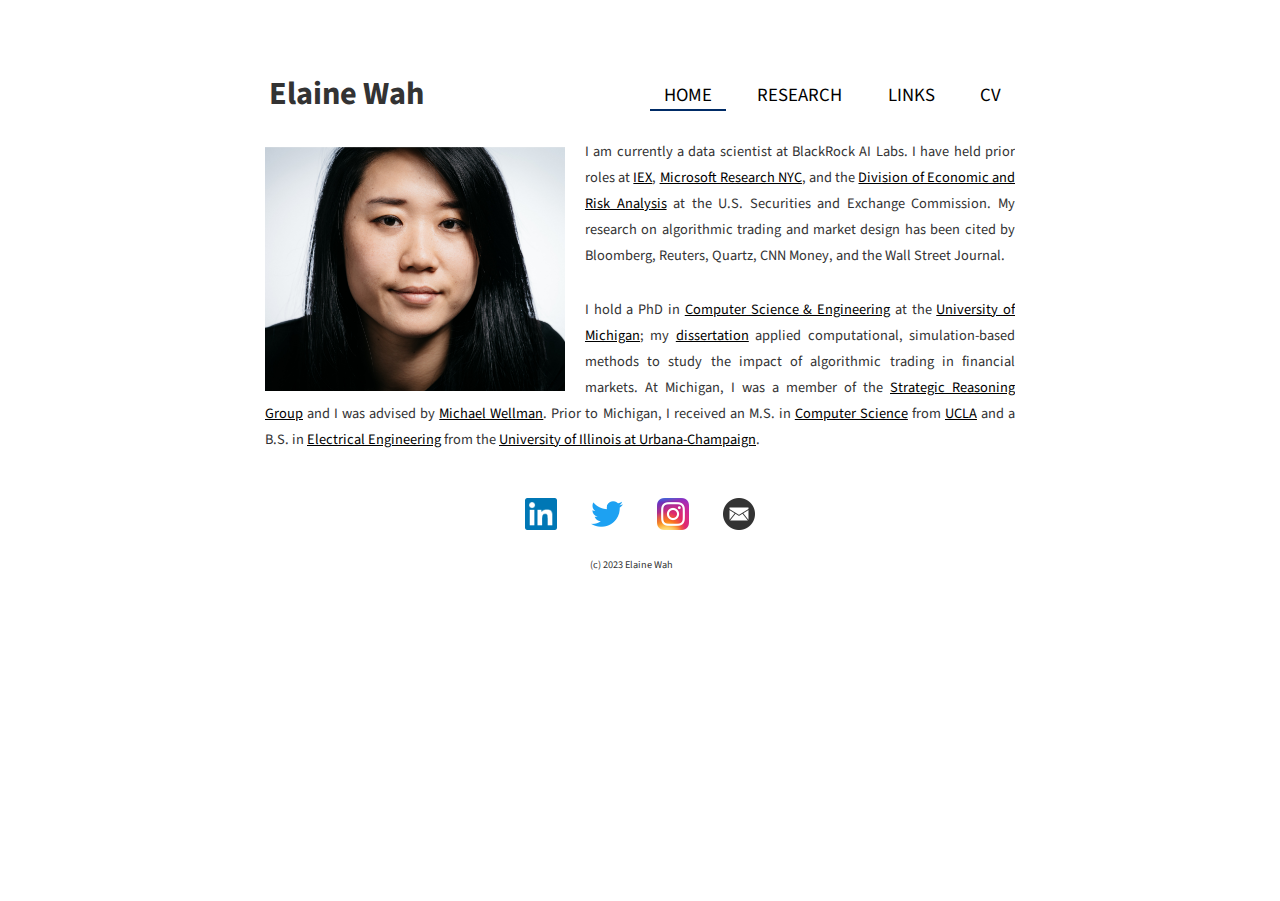
<file: index.html>
<!DOCTYPE html PUBLIC "-//W3C//DTD XHTML 1.0 Transitional//EN" "http://www.w3.org/TR/xhtml1/DTD/xhtml1-transitional.dtd">
<html xmlns="http://www.w3.org/1999/xhtml">
<meta name="viewport" content="width=device-width, initial-scale=1.0">
<head profile="http://www.w3.org/2005/10/profile">
<link href='//fonts.googleapis.com/css?family=Source+Sans+Pro:400,700,400italic,700italic'
      rel='stylesheet'
      type='text/css'>
<link rel="icon" href="img/icon.gif" type="image/gif">
<meta http-equiv="Content-Type" content="text/html; charset=utf-8" />
<title>Elaine Wah | HOME</title>
<link href="layout.css" rel="stylesheet" type="text/css" />
<link href="layout-small.css" media='screen and (max-width: 650px)' rel="stylesheet" type="text/css" />
</head>

<body>
<div id="header">
  <div id="name"><h1>Elaine Wah</h1></div>
  <div id="menu">
  	<ul>
        <li class="active"><a href="index.html">HOME</a></li>
        <li><a href="research.html">RESEARCH</a></li>
 		    <li><a href="links.html">LINKS</a></li>
        <li><a href="docs/cv_ewah.pdf">CV</a></li>
	</ul>
  </div>
  <div class="mobilemenu">
    <button class="dropbutton"><img src="img/button.png" height=24 width=auto align="left"></button>
    <div class="mobilemenu-content">
        <a href="index.html">HOME</a>
        <a href="research.html">RESEARCH</a>
        <a href="links.html">LINKS</a>
        <a href="docs/cv_ewah.pdf">CV</a>
    </div>
  </div>
</div>
<div id="wrapper">
  <div id="content">
    <div id="headshot">
    <img src="img/photo.jpg" alt="photo" hspace="20px" vspace="5px" align="left" />
    
    </div>
    <div id="bio">
	    <p>I am currently a data scientist at BlackRock AI Labs. I have held prior roles at <a href="http://www.iextrading.com" target="_blank">IEX</a>, <a href="https://www.microsoft.com/en-us/research/lab/microsoft-research-new-york/">Microsoft Research NYC</a>, and the <a href="http://www.sec.gov/dera">Division of Economic and Risk Analysis</a> at the U.S. Securities and Exchange Commission. My research on algorithmic trading and market design has been cited by Bloomberg, Reuters, Quartz, CNN Money, and the Wall Street Journal.</p>
	    <p>I hold a PhD in <a href="http://www.cse.umich.edu" target="_blank">Computer Science & Engineering</a> at the <a href="http://www.umich.edu" target="_blank">University of Michigan</a>; my <a href="docs/dissertation_ewah.pdf">dissertation</a> applied computational, simulation-based methods to study the impact of algorithmic trading in financial markets. At Michigan, I was a member of the <a href="http://web.eecs.umich.edu/srg/" target="_blank">Strategic Reasoning Group</a> and I was advised by <a href="http://ai.eecs.umich.edu/people/wellman/" target="_blank">Michael Wellman</a>. Prior to Michigan, I received an M.S. in <a href="http://www.cs.ucla.edu" target="_blank">Computer Science</a> from <a href="http://www.ucla.edu" target="_blank">UCLA</a> and a B.S. in <a href="http://www.ece.illinois.edu" target="_blank">Electrical Engineering</a> from the <a href="http://www.illinois.edu" target="_blank">University of Illinois at Urbana-Champaign</a>.</p>
    </div>

    <table border=0>
    <tr>
    <td><a href="https://www.linkedin.com/in/elainewah"><img src="img/linkedin.png" height=32></a>
    </td>
    <td><a href="https://www.twitter.com/elainewah"><img src="img/twitter.png" width=32 align=center></a>
    </td>
    <td><a href="https://www.instagram.com/elainewah"><img src="img/instagram.png" height=32></a></td>
    <td><a href="mailto:ewah@umich.edu"><img src="img/envelope.png" height=32></a>
    </tr></table>

  </div>
  <div id="footer">(c) 2023 Elaine Wah</div>
</div>
<!-- Start of StatCounter Code -->
<script type="text/javascript">
var sc_project=6298225; 
var sc_invisible=1; 
var sc_security="81aae602"; 
</script>

<script type="text/javascript"
src="http://www.statcounter.com/counter/counter.js"></script><noscript><div
class="statcounter"><a title="tumblr visitor"
href="http://statcounter.com/tumblr/" target="_blank"><img
class="statcounter"
src="http://c.statcounter.com/6298225/0/81aae602/1/"
alt="tumblr visitor" ></a></div></noscript>
<!-- End of StatCounter Code -->
<script type="text/javascript">
  var _gaq = _gaq || [];
  _gaq.push(['_setAccount', 'UA-41196722-1']);
  _gaq.push(['_trackPageview']);
  (function() {
    var ga = document.createElement('script'); ga.type = 'text/javascript'; ga.async = true;
    ga.src = ('https:' == document.location.protocol ? 'https://ssl' : 'http://www') + '.google-analytics.com/ga.js';
    var s = document.getElementsByTagName('script')[0]; s.parentNode.insertBefore(ga, s);
  })();
</script>
</body>

</html>
</file>
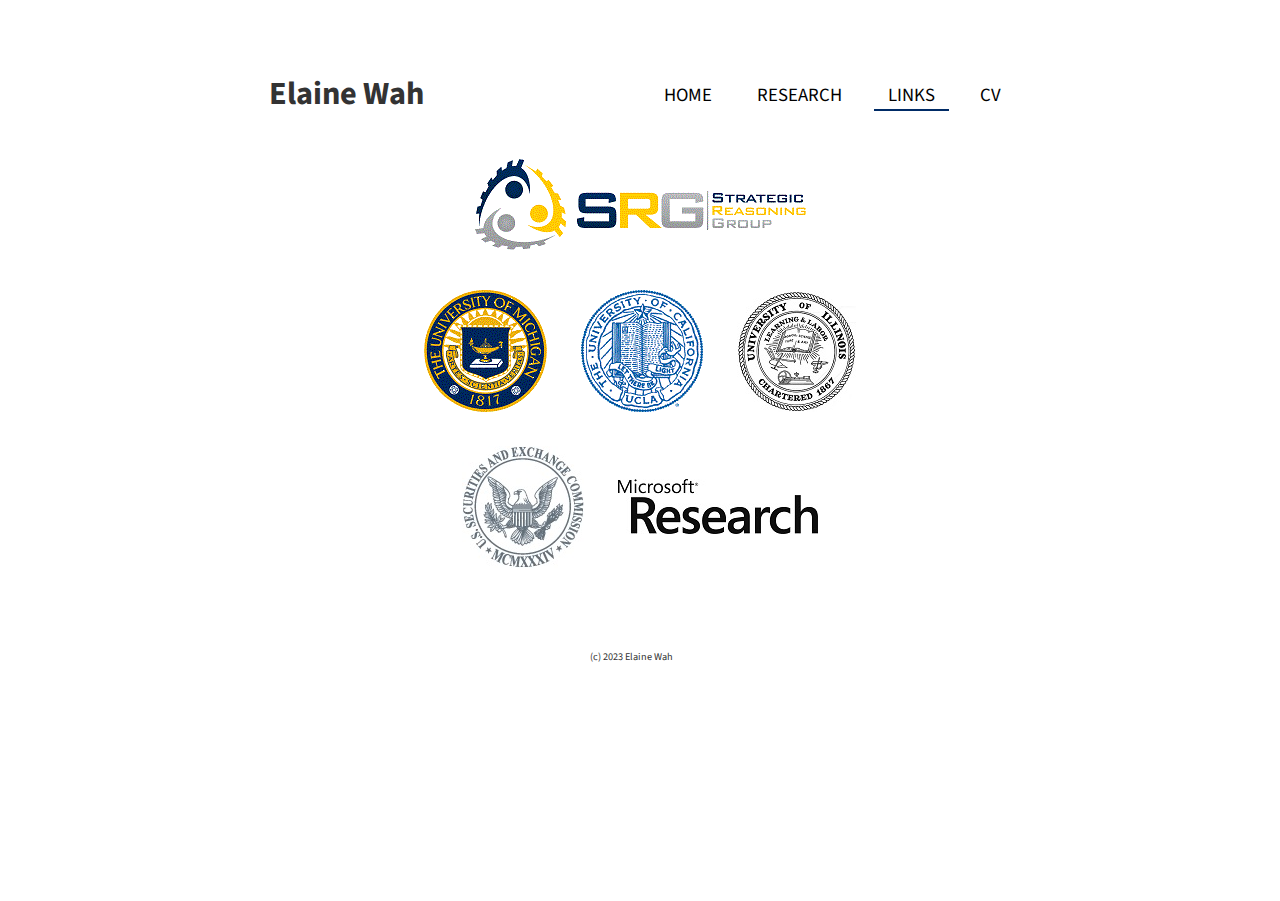
<file: links.html>
<!DOCTYPE html PUBLIC "-//W3C//DTD XHTML 1.0 Transitional//EN" "http://www.w3.org/TR/xhtml1/DTD/xhtml1-transitional.dtd">
<html xmlns="http://www.w3.org/1999/xhtml">
<head>
<meta name="viewport" content="width=device-width, initial-scale=1.0">
<link href='//fonts.googleapis.com/css?family=Source+Sans+Pro:400,700,400italic,700italic' rel='stylesheet' type='text/css'>
<link rel="icon" href="img/icon.gif" type="image/gif">
<meta http-equiv="Content-Type" content="text/html; charset=utf-8" />
<title>Elaine Wah | LINKS</title>
<link href="layout.css" rel="stylesheet" type="text/css" />
<link href="layout-small.css" media='screen and (max-width: 650px)' rel="stylesheet" type="text/css" />
<style type="text/css">
</style>
</head>

<body>
<div id="header">
  <div id="name">
    <h1>Elaine Wah</h1>
  </div>
  <div id="menu">
  	<ul>
        <li><a href="index.html">HOME</a></li>
        <li><a href="research.html">RESEARCH</a></li>
 		    <li class="active"><a href="links.html">LINKS</a></li>
        <li><a href="docs/cv_ewah.pdf">CV</a></li>
	</ul>
  </div>
  <div class="mobilemenu">
    <button class="dropbutton"><img src="img/button.png" height=24 width=auto align="left"></button>
    <div class="mobilemenu-content">
        <a href="index.html">HOME</a>
        <a href="research.html">RESEARCH</a>
        <a href="links.html">LINKS</a>
        <a href="docs/cv_ewah.pdf">CV</a>
    </div>
  </div>
</div>
<div id="wrapper">
  <div id="content">
    <table border="0">
    <tr>
    <td><a href="http://web.eecs.umich.edu/srg/" target="_blank"><img src="img/srg_new.gif" width="100%" height="auto" border="0" alt="Strategic Reasoning Group"></a></td>
    </tr></table>
    <table border="0">
    <tr>    
    <td><a href="http://cse.umich.edu/" target="_blank"><img src="img/umich.gif" width="100%" height="auto" border="0" alt="University of Michigan"></a></td>
    <td><a href="http://cs.ucla.edu/" target="_blank"><img src="img/ucla.gif" width="100%" height="auto" border="0" alt="University of California, Los Angeles"></a></td>
    <td><a href="http://ece.illinois.edu/" target="_blank"><img src="img/illinois.jpg" width="100%" height="auto" border="0" alt="University of Illinois at Urbana-Champaign"></a></td>
    </tr></table>
    <table border="0">
    <tr>
    <td><a href="http://www.sec.gov/dera" target="_blank"><img src="img/sec-logo.jpg" width="100%" height="auto" border="0" alt="Securities and Exchange Commission"></a></td>
    <td><a href="https://www.microsoft.com/en-us/research/lab/microsoft-research-new-york/" target="_blank"><img src="img/msr.jpg" width="100%" height="auto" border="0" alt="Microsoft Research NYC"></a></td>
    </table>
    <p><br />
    </p>
  </div>
  <div id="footer">(c) 2023 Elaine Wah</div>
</div>
<!-- Start of StatCounter Code -->
<script type="text/javascript">
var sc_project=6298225; 
var sc_invisible=1; 
var sc_security="81aae602"; 
</script>

<script type="text/javascript"
src="http://www.statcounter.com/counter/counter.js"></script><noscript><div
class="statcounter"><a title="tumblr visitor"
href="http://statcounter.com/tumblr/" target="_blank"><img
class="statcounter"
src="http://c.statcounter.com/6298225/0/81aae602/1/"
alt="tumblr visitor" ></a></div></noscript>
<!-- End of StatCounter Code -->
<script type="text/javascript">
  var _gaq = _gaq || [];
  _gaq.push(['_setAccount', 'UA-41196722-1']);
  _gaq.push(['_trackPageview']);
  (function() {
    var ga = document.createElement('script'); ga.type = 'text/javascript'; ga.async = true;
    ga.src = ('https:' == document.location.protocol ? 'https://ssl' : 'http://www') + '.google-analytics.com/ga.js';
    var s = document.getElementsByTagName('script')[0]; s.parentNode.insertBefore(ga, s);
  })();
</script>
</body>

</html>
</file>
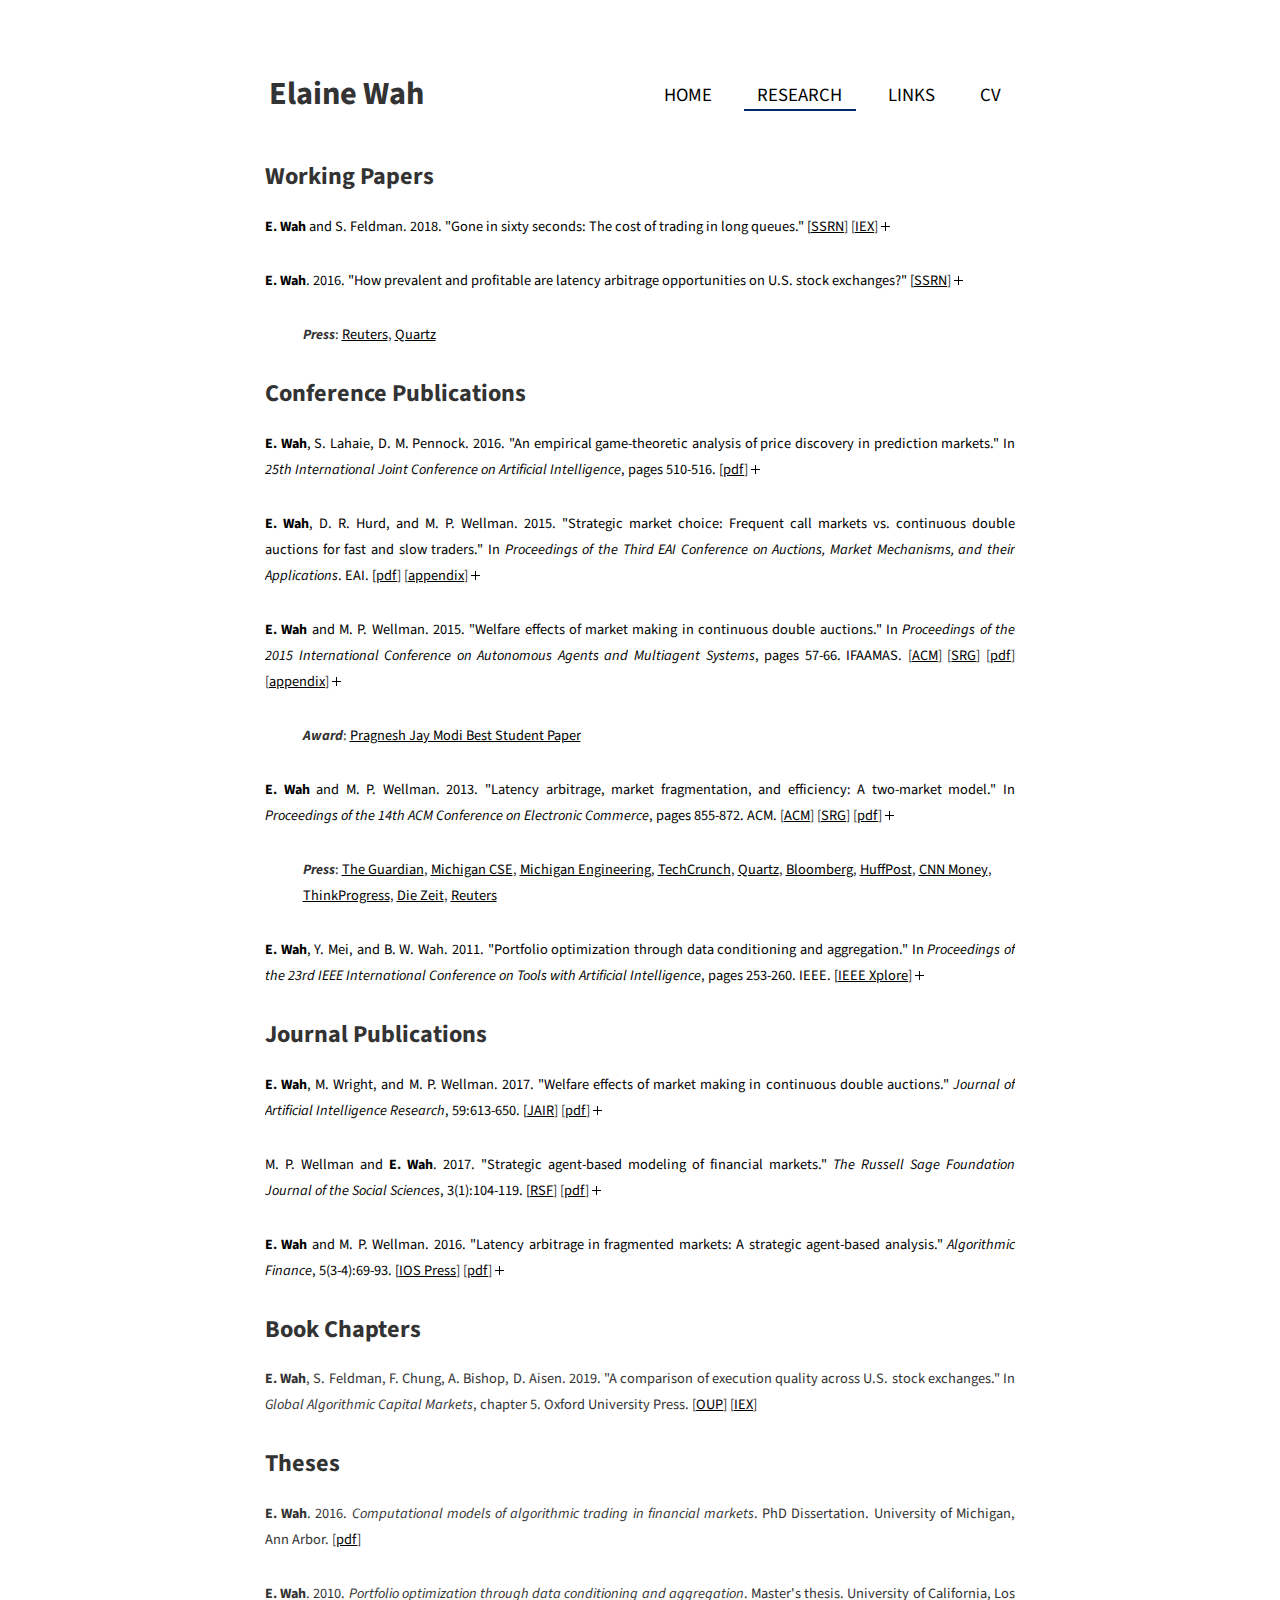
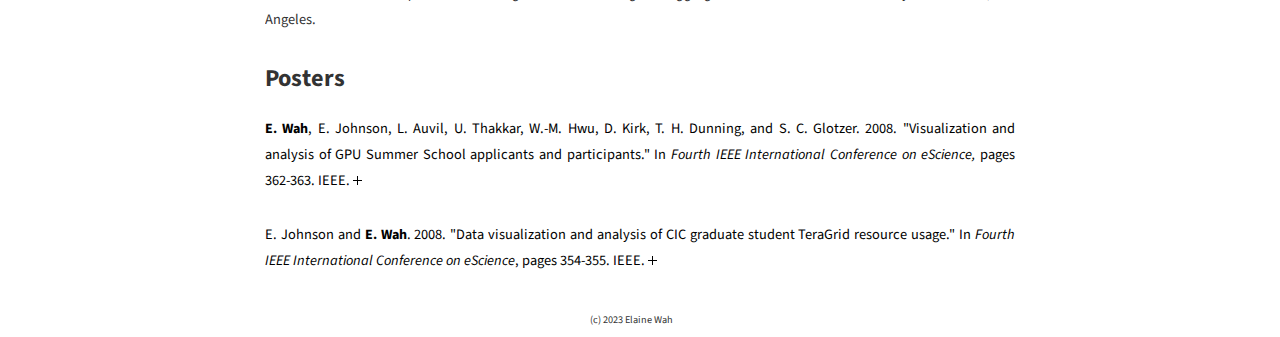
<file: research.html>
<!DOCTYPE html PUBLIC "-//W3C//DTD XHTML 1.0 Transitional//EN" "http://www.w3.org/TR/xhtml1/DTD/xhtml1-transitional.dtd">
<html xmlns="http://www.w3.org/1999/xhtml">
<head>
<meta name="viewport" content="width=device-width, initial-scale=1.0">
<link href='//fonts.googleapis.com/css?family=Source+Sans+Pro:400,700,400italic,700italic' rel='stylesheet' type='text/css'>
<link rel="icon" href="img/icon.gif" type="image/gif">
<meta http-equiv="Content-Type" content="text/html; charset=utf-8" />
<title>Elaine Wah | RESEARCH</title>
<link href="layout.css" rel="stylesheet" type="text/css" />
<link href="layout-small.css" media='screen and (max-width: 650px)' rel="stylesheet" type="text/css" />
<script type="text/javascript" src="scripts/expandCollapse.js"></script>
<style type="text/css">
</style>
</head>

<body>
<div id="header">
  <div id="name">
    <h1>Elaine Wah</h1>
  </div>
  <div id="menu">
  	<ul>
        <li><a href="index.html">HOME</a></li>
        <li class="active"><a href="research.html">RESEARCH</a></li>
        <li><a href="links.html">LINKS</a></li>
        <li><a href="docs/cv_ewah.pdf">CV</a></li>
	</ul>
  </div>
  <div class="mobilemenu">
    <button class="dropbutton"><img src="img/button.png" height=24 width=auto align="left"></button>
    <div class="mobilemenu-content">
        <a href="index.html">HOME</a>
        <a href="research.html">RESEARCH</a>
        <a href="links.html">LINKS</a>
        <a href="docs/cv_ewah.pdf">CV</a>
    </div>
  </div>
</div>
<div id="wrapper">
  <div id="content">
    <h2>Working Papers</h2>

    <p><a class="expcol" onClick="expandCollapse('queues2018');" ><b>E. Wah</b> and S. Feldman. 2018. &quot;Gone in sixty seconds: The cost of trading in long queues.&quot;
    [<a href="http://papers.ssrn.com/sol3/papers.cfm?abstract_id=3253196">SSRN</a>] 
    [<a href="https://iextrading.com/docs/Gone%20in%20Sixty%20Seconds%20-%20The%20Cost%20of%20Trading%20in%20Long%20Queues.pdf">IEX</a>]
    <img class="togge" src="img/ec01.GIF" name="imgqueues2018" alt="image"/></a></p>
    <div id="queues2018" style="display:none">
    	<blockquote><p><em>The maker-taker pricing model, which pays market participants a rebate for providing liquidity, can lead to long queues at the exchanges employing this fee structure. But some participants may be able to get better queue position than others: high-speed traders can buy speed and data advantages in order to join the queue immediately, whereas slower investor orders are relegated to the back of the line. We analyze publicly available Daily TAQ data to estimate the costs of trading near or at the end of a long queue. By using aggregate quoted size at trade time as a proxy for queue priority, we calculate the impact and scale of performance differences associated with trading in long lines, which our results suggest may impose significant costs on investors.</em></p>
	</blockquote>
    </div>

    <p><a class="expcol" onClick="expandCollapse('latarb2016');" ><b>E. Wah</b>. 2016. &quot;How prevalent and profitable are latency arbitrage opportunities on U.S. stock exchanges?&quot;
	[<a href="http://papers.ssrn.com/sol3/papers.cfm?abstract_id=2729109">SSRN</a>]
    <img class="togge" src="img/ec01.GIF" name="imglatarb2016" alt="image"/></a></p>
    <p style="margin-left:5%"><b><i>Press</i></b>: 
	<a href="http://www.reuters.com/article/us-usa-markets-arbitrage-idUSKCN0VY2HU">Reuters</a>,
	<a href="https://qz.com/662009/the-sec-tried-to-fix-a-finance-problem-and-created-a-computer-science-problem-instead/">Quartz</a></p>
    <div id="latarb2016" style="display:none">
    	<blockquote><p><em>In this study, I examine the prevalence of latency arbitrage opportunities that arise due to the fragmentation of trading across multiple exchanges. I analyze order and quote data from the U.S. Securities and Exchange Commission's Market Information Data Analytics System (MIDAS), which aggregates consolidated feeds and direct proprietary feeds from each U.S. stock exchange. This paper provides evidence that high-frequency traders have numerous opportunities to realize profits from latency arbitrage. These opportunities are significantly more prevalent in larger stocks and on certain exchanges. I estimate that total potential profit from latency arbitrage opportunities in S&P 500 ticker symbols was approximately $3.03 billion in 2014.</em></p>
	</blockquote>
    </div>

  <h2>Conference Publications</h2>
    <p><a class="expcol" onClick="expandCollapse('ijcai2016');" ><b>E. Wah</b>, S. Lahaie, D. M. Pennock. 2016. &quot;An empirical game-theoretic analysis of price discovery in prediction markets.&quot;
      In <em>25th International Joint Conference on Artificial Intelligence</em>, pages 510-516.
      [<a href="http://www.ijcai.org/Proceedings/16/Papers/079.pdf">pdf</a>] 
      <img class="togge" src="img/ec01.GIF" name="imgijcai2016" alt="image"/></a></p>
    <div id="ijcai2016" style="display:none">
      <blockquote><p><em>In this paper, we employ simulation-based methods to study the role of a market maker in improving price discovery in a prediction market. In our model, traders receive a lagged signal of a ground truth, which is based on real price data from prediction markets on NBA games in the 2014–2015 season. We employ empirical game-theoretic analysis to identify equilibria under different settings of market maker liquidity and spread. We study two settings: one in which traders only enter the market once, and one in which traders have the option to reenter to trade later. We evaluate welfare and the profits accrued by traders, and we characterize the conditions under which the market maker promotes price discovery in both settings.</em></p>
  </blockquote></div>

    <p><a class="expcol" onClick="expandCollapse('amma2015');" ><b>E. Wah</b>, D. R. Hurd, and M. P. Wellman. 2015. &quot;Strategic market choice: Frequent call markets vs. continuous double auctions for fast and slow traders.&quot;
    In <em>Proceedings of the Third EAI Conference on Auctions, Market Mechanisms, and their Applications</em>. EAI. 
    [<a href="http://web.eecs.umich.edu/srg/wp-content/uploads/2015/06/amma_ewah.pdf">pdf</a>] 
    [<a href="http://hdl.handle.net/2027.42/111897">appendix</a>] 
    <img class="togge" src="img/ec01.GIF" name="imgamma2015" alt="image"/></a></p>
    <div id="amma2015" style="display:none">
    	<blockquote><p><em>Frequent call markets have been proposed as a market design solution to the latency arms race perpetuated by high-frequency traders in continuous markets, but the path to widespread adoption of such markets is unclear. If such trading mechanisms were available, would anyone want to use them?
    	This is ultimately a question of market choice, thus we model it as a game of strategic market selection, where agents choose to participate in either a frequent call market or a continuous double auction. Our market environment is populated by fast and slow traders, who reenter to trade at different rates. 
    	We employ empirical game-theoretic methods to determine the market types and trading strategies selected in equilibrium. We also analyze best-response patterns to characterize the frequent call market's basin of attraction. Our findings show that in equilibrium, welfare of slow traders is generally higher in the call market. We also find strong evidence of a predator-prey relation between fast and slow traders: the fast traders chase agents into either market, and slow traders under pursuit seek the protection of the frequent call market.</em></p>
	</blockquote>
    </div>
    <p><a class="expcol" onClick="expandCollapse('aamas2015');" ><b>E. Wah</b> and M. P. Wellman. 2015. &quot;Welfare effects of market making in continuous double auctions.&quot;
    In <em>Proceedings of the 2015 International Conference on Autonomous Agents and Multiagent Systems</em>, pages 57-66. IFAAMAS. </a>
     [<a href="http://dl.acm.org/citation.cfm?id=2772890">ACM</a>] [<a href="http://web.eecs.umich.edu/srg/?page_id=1618">SRG</a>] 
     [<a href="docs/p57-wah.pdf">pdf</a>] 
     [<a href="http://hdl.handle.net/2027.42/110647">appendix</a>] 
     <img class="togge" src="img/ec01.GIF" name="imgaamas2015" alt="image"/></p>
     <p style="margin-left:5%"><b><i>Award</i></b>: <a href="http://www.eecs.umich.edu/eecs/about/articles/2015/best-papers-AAMAS-2015.html">Pragnesh Jay Modi Best Student Paper</a>
    </p>
    <div id="aamas2015" style="display:none">
       <blockquote><p><em>We investigate the effects of market making on market performance, focusing on allocative efficiency as well as gains from trade accrued by background traders. We employ empirical simulation-based methods to evaluate heuristic strategies for market makers as well as background investors in a variety of complex trading environments. Our market model incorporates private and common valuation elements, with dynamic fundamental value and asymmetric information. In this context, we compare the surplus achieved by background traders in strategic equilibrium, with and without a market maker. Our findings indicate that the presence of the market maker strongly tends to increase not only total surplus across a variety of environments, but also background-trader surplus in thin markets with impatient investors, with urgency captured by a limited trading horizon. Comparison across environments reveals factors that influence the existence and magnitude of benefits provided by the market maker function.</em></p>
    </blockquote>
    </div>
    <p><a class="expcol" onClick="expandCollapse('ec2013');" ><b>E. Wah</b> and M. P. Wellman. 2013. &quot;Latency arbitrage, market fragmentation, and efficiency: A two-market model.&quot; 
    In <em>Proceedings of the 14th ACM Conference on Electronic Commerce</em>, pages 855-872. ACM.</a> 
    [<a href="http://dl.acm.org/citation.cfm?id=2492002.2482577">ACM</a>] [<a href="http://web.eecs.umich.edu/srg/?page_id=1383">SRG</a>] 
      [<a href="http://www.eecs.umich.edu/eecs/about/articles/2013/p855-wah.pdf">pdf</a>] 
      <img class="togge" src="img/ec01.GIF" name="imgec2013" alt="image"/></p>
    <p style="margin-left:5%"><b><i>Press</i></b>:
	<a href="http://www.theguardian.com/commentisfree/2014/apr/04/michael-lewis-market-rigged-flash-boys-high-speed-trading">The Guardian</a>, 
	<a href="http://www.eecs.umich.edu/eecs/about/articles/2013/HFT_impact.html">Michigan CSE</a>,
	<a href="http://www.engin.umich.edu/college/about/news/stories/2013/june/high-frequency-trading">Michigan Engineering</a>,
	<a href="http://techcrunch.com/2013/06/14/trading-faster-than-the-speed-of-reality/">TechCrunch</a>,
	<a href="http://qz.com/95088/high-frequency-trading-is-bad-for-normal-investors-researchers-say/">Quartz</a>,
	<a href="http://www.bloomberg.com/news/2013-06-18/sudden-stock-crashes-mostly-show-human-error-sec-s-berman-says.html">Bloomberg</a>,
	<a href="http://www.huffingtonpost.com/2013/06/18/high-frequency-trading-profits_n_3459497.html">HuffPost</a>,
	<a href="http://finance.fortune.cnn.com/2013/08/30/latency-arbitrage-costs/">CNN Money</a>,
	<br>
	<a href="http://thinkprogress.org/economy/2013/06/21/2196811/high-frequency-trading-actually-does-more-harm-than-good/">ThinkProgress</a>,
	<a href="http://www.zeit.de/wirtschaft/geldanlage/2013-08/hochfrequenzhandel-wall-street">Die Zeit</a>,
	<a href="http://blogs.reuters.com/felix-salmon/2013/09/02/dont-cry-for-the-little-guy-on-wall-street/">Reuters</a> </p>
      <div id="ec2013" style="display:none">
        <blockquote><p><em>We study the effect of latency arbitrage on allocative efficiency and liquidity in fragmented financial markets. We propose a simple model of latency arbitrage in which a single security is traded on two exchanges, with aggregate information available to regular traders only after some delay. An infinitely fast arbitrageur profits from market fragmentation by reaping the surplus when the two markets diverge due to this latency in cross-market communication.
We develop a discrete-event simulation system to capture this processing and information transfer delay, and using an agent-based approach, we simulate the interactions between high-frequency and zero-intelligence trading agents at the millisecond level.
We then evaluate allocative efficiency and market liquidity arising from the simulated order streams, and we find that market fragmentation and the presence of a latency arbitrageur reduces total surplus and negatively impacts liquidity. By replacing continuous-time markets with periodic call markets, we eliminate latency arbitrage opportunities and achieve further efficiency gains through the aggregation of orders over short time periods.
        </em></p>
        </blockquote>
      </div>
    <p><a class="expcol" onClick="expandCollapse('ictai2011');" ><b>E. Wah</b>, Y. Mei, and B. W. Wah. 2011. 
&quot;Portfolio optimization through data conditioning and aggregation.&quot; In <em>Proceedings of the 23rd IEEE International Conference on Tools with Artificial Intelligence</em>, pages 253-260. IEEE. 
[<a href="http://dx.doi.org/10.1109/ICTAI.2011.46">IEEE Xplore</a>] <img class="toggle" src="img/ec01.GIF" name="imgictai2011" alt="image"/></a></p>
      <div id="ictai2011" style="display:none">
        <blockquote><p><em>In this paper, we present a novel portfolio optimization method that aims to generalize the delta changes of future returns, based on historical delta changes of returns learned in a past window of time. Our method addresses two issues in portfolio optimization. First, we observe that daily returns of stock prices are very noisy and often non-stationary and dependent. In addition, they do not follow certain well-defined distribution functions, such as the Gaussian distribution. To address this issue, we first aggregate the return values over a multi-day period into an average return in order to reduce the noise of daily returns. We further propose a pre-selection scheme based on stationarity, normality and independence tests in order to select a subset of stocks that have promising statistical properties. Second, we have found that optimizing the average risk in a past window does not typically generalize to future returns with minimal risks. To this end, we develop a portfolio optimization method that uses the delta changes of aggregated returns in a past window to optimize the delta changes of future expected returns. Our experimental studies show that data conditioning and aggregation in our proposed method is an effective means of improving the generalizability while simultaneously minimizing the risk of the portfolio.</em></p></blockquote>
    </div>

    <h2>Journal Publications</h2>
	<p><a class="expcol" onClick="expandCollapse('jair2017');" ><b>E. Wah</b>, M. Wright, and M. P. Wellman. 2017. &quot;Welfare effects of market making in continuous double auctions.&quot;
      <em>Journal of Artificial Intelligence Research</em>, 59:613-650.
      [<a href="http://jair.org/papers/paper5360.html">JAIR</a>]
      [<a href="http://jair.org/media/5360/live-5360-10107-jair.pdf">pdf</a>]
      <img class="togge" src="img/ec01.GIF" name="imgjair2017" alt="image"/></a></p>
    <div id="jair2017" style="display:none">
      <blockquote><p><em>We investigate the effects of market making on market performance, focusing on allocative efficiency as well as gains from trade accrued by background traders. We employ empirical simulation-based methods to evaluate heuristic strategies for market makers as well as background investors in a variety of complex trading environments. Our market model incorporates private and common valuation elements, with dynamic fundamental value and asymmetric information. In this context, we compare the surplus achieved by background traders in strategic equilibrium, with and without a market maker. Our findings indicate that the presence of the market maker strongly tends to increase total welfare across various environments. Market-maker profit may or may not exceed the welfare gain, thus the effect on background-investor surplus is ambiguous. We find that market making tends to benefit investors in relatively thin markets, and situations where background traders are impatient, due to limited trading opportunities. The presence of additional market makers increases these benefits, as competition drives the market makers to provide liquidity at lower price spreads. A thorough sensitivity analysis indicates that these results are robust to reasonable changes in model parameters.</em></p>
  </blockquote></div>

	<p><a class="expcol" onClick="expandCollapse('rsf2017');" >M. P. Wellman and <b>E. Wah</b>. 2017. &quot;Strategic agent-based modeling of financial markets.&quot;
      <em>The Russell Sage Foundation Journal of the Social Sciences</em>, 3(1):104-119.
      [<a href="http://www.rsfjournal.org/doi/full/10.7758/RSF.2017.3.1.06">RSF</a>]
      [<a href="http://www.rsfjournal.org/doi/pdf/10.7758/RSF.2017.3.1.06">pdf</a>]
      <img class="togge" src="img/ec01.GIF" name="imgrsf2017" alt="image"/></a></p>
    <div id="rsf2017" style="display:none">
      <blockquote><p><em>Understanding the implications of algorithmic trading calls for modeling financial markets at a level of fidelity that often precludes analytic solution. We describe how agent-based simulation modeling can be combined with game-theoretic reasoning to examine the effects of market variables on outcomes of interest. The approach is illustrated in a basic model where investors trade a single security through a continuous double auction mechanism. Our results demonstrate the feasibility of the approach, and raise questions about the use of spreads as a proxy for trading cost and welfare.</em></p>
  </blockquote></div>

<p><a class="expcol" onClick="expandCollapse('af2016');" ><b>E. Wah</b> and M. P. Wellman. 2016. &quot;Latency arbitrage in fragmented markets: A strategic agent-based analysis.&quot;
      <em>Algorithmic Finance</em>, 5(3-4):69-93.
      [<a href="http://content.iospress.com/articles/algorithmic-finance/af060">IOS Press</a>]
      [<a href="http://content.iospress.com/download/algorithmic-finance/af060?id=algorithmic-finance%2Faf060">pdf</a>]
      <img class="togge" src="img/ec01.GIF" name="imgaf2016" alt="image"/></a></p>
    <div id="af2016" style="display:none">
      <blockquote><p><em>We study the effect of latency arbitrage on allocative efficiency and liquidity in fragmented financial markets. We employ a simple model of latency arbitrage in which a single security is traded on two exchanges, with price quotes available to regular traders only after some delay. An infinitely fast arbitrageur reaps profits when the two markets diverge due to this latency in cross-market communication. Using an agent-based approach, we simulate interactions between high-frequency and zero-intelligence trading agents. From simulation data over a large space of strategy combinations, we estimate game models and compute strategic equilibria in a variety of market environments. We then evaluate allocative efficiency and market liquidity in equilibrium, and we find that market fragmentation and the presence of a latency arbitrageur reduces total surplus and negatively impacts liquidity. By replacing continuous-time markets with periodic call markets, we eliminate latency arbitrage opportunities and achieve further efficiency gains through the aggregation of orders over short time periods.</em></p>
  </blockquote></div>

    <h2>Book Chapters</h2>
    <p><b>E. Wah</b>, S. Feldman, F. Chung, A. Bishop, D. Aisen. 2019. &quot;A comparison of execution quality across U.S. stock exchanges.&quot; In
    <em>Global Algorithmic Capital Markets</em>, chapter 5. Oxford University Press. 
    [<a href="https://global.oup.com/academic/product/global-algorithmic-capital-markets-9780198829461?cc=us&lang=en&">OUP</a>] 
    [<a href="https://iextrading.com/docs/A%20Comparison%20of%20Execution%20Quality%20across%20U.S.%20Stock%20Exchanges.pdf">IEX</a>]

    <h2>Theses</h2>
    <p><b>E. Wah</b>. 2016. <em>Computational models of algorithmic trading in financial markets</em>. PhD Dissertation. University of Michigan, Ann Arbor. [<a href="docs/dissertation_ewah.pdf">pdf</a>]</p>
    <p><b>E. Wah</b>. 2010. <em>Portfolio optimization through data conditioning and aggregation</em>. Master's thesis. University of California, Los Angeles.</p>
    <h2>Posters</h2>
    <p><a class="expcol" onClick="expandCollapse('esci2008-1');" ><b>E. Wah</b>, E. Johnson, L. Auvil, U. Thakkar, W.-M. Hwu, D. Kirk, T. H. Dunning, and S. C. Glotzer. 2008. &quot;Visualization and analysis of GPU Summer School applicants and participants.&quot; In <em>Fourth IEEE International Conference on eScience,</em> pages 362-363. IEEE. <img class="toggle" src="img/ec01.GIF" name="imgesci2008-1" alt="image"/></a></p>
    <div id="esci2008-1" style="display:none">
      <blockquote><p><em> As part of its graduate education component, the Virtual School of Computational Science and Engineering held a summer school in August 2008 entitled &quot;Accelerators for Science and Engineering Applications,&quot; providing participants with knowledge and hands-on experience with graphics processing units (GPUs). In this paper, we present visualizations exploring the broad spectrum of summer school applicants and participants, demonstrating the wide range of fields of study where research applications can be readily accelerated through the use of massively parallel computing resources. </em></p></blockquote>
    </div>
    <p><a class="expcol" onClick="expandCollapse('esci2008-2');" >E. Johnson and <b>E. Wah</b>. 2008. &quot;Data visualization and analysis of CIC graduate student TeraGrid resource usage.&quot; In <em>Fourth IEEE International Conference on eScience</em>, pages 354-355. IEEE. <img class="toggle" src="img/ec01.GIF" name="imgesci2008-2" alt="image"/></a></p>
    <div id="esci2008-2" style="display:none">
      <blockquote><p><em> The computing resources of the TeraGrid are a powerful tool for research by graduate students throughout the world. By analyzing the usage of the TeraGrid by a sample of 876 graduate students from the institutions that form the Committee on Institutional Cooperation, we discover interesting patterns about the research done by graduate students on the TeraGrid and the resources they use.</em></p></blockquote>
    </div>
  </div>
  <div id="footer">(c) 2023 Elaine Wah</div>
</div>
<!-- Start of StatCounter Code -->
<script type="text/javascript">
var sc_project=6298225; 
var sc_invisible=1; 
var sc_security="81aae602"; 
</script>

<script type="text/javascript"
src="http://www.statcounter.com/counter/counter.js"></script><noscript><div
class="statcounter"><a title="tumblr visitor"
href="http://statcounter.com/tumblr/" target="_blank"><img
class="statcounter"
src="http://c.statcounter.com/6298225/0/81aae602/1/"
alt="tumblr visitor" ></a></div></noscript>
<!-- End of StatCounter Code -->
<script type="text/javascript">
  var _gaq = _gaq || [];
  _gaq.push(['_setAccount', 'UA-41196722-1']);
  _gaq.push(['_trackPageview']);
  (function() {
    var ga = document.createElement('script'); ga.type = 'text/javascript'; ga.async = true;
    ga.src = ('https:' == document.location.protocol ? 'https://ssl' : 'http://www') + '.google-analytics.com/ga.js';
    var s = document.getElementsByTagName('script')[0]; s.parentNode.insertBefore(ga, s);
  })();
</script>
</body>

</html>
</file>
<file: layout.css>
@charset "utf-8";
/* CSS Document */

/* Design by Elaine Wah, last modified 2023 */

html {
	height: 100%;
	padding-bottom: 1px; /* force scrollbars */
}

body {
	padding: 0;
	margin: 50px 1.5em 0 1.5em;
	font-family: 'Source Sans Pro', sans-serif;
	font-size: 1em; /*13.5px*/
	font-size-adjust: 0.5;
	color: #333333;
}

#header {
	width: 100%;
	max-width: 750px;
	height: 100%;
	max-height: 70px;
	min-width: 500px;
	margin-top: 0;
	margin-right: auto;
	margin-bottom: 2em;
	margin-left: auto;
}

#wrapper {
	width: 100%;
	margin: auto;
	margin-bottom: 0;
}

#content {
	float: left;
	display: inline;
	width: 100%;
	margin-right: auto;
	margin-left: auto;
	overflow: auto;
}

/* NAME */
#name {
	float: left;
	vertical-align: text-top;
	padding: 0;
	margin: 0;
	margin-left: 0.25em;
	margin-right: 0.5em;
	font-size: 1em;
	font-size-adjust: 0.5;
	color: #333333;
}

.mobilemenu { display: none; }
.mobilemenu-content { display: none;}

/* MENU */
#menu {
	float: right;
	vertical-align: text-top;
	padding: 0;
	margin: 0;
	max-width: 700px;
}

#menu ul {
	margin: 0;
	list-style: none;
}

#menu li {
	display: inline;
}

#menu a {
	display: block;
	float: left;
	margin-left: 1em;
	margin-top: 1em;
	padding: 0.75em;
	text-decoration: none;
	text-shadow: none;
	font-size: 1.3em;
	font-size-adjust: 0.5;
	color: #000000;
}

#menu a:hover {
	cursor: pointer;
	outline:none;
	padding-bottom: 3px;
	background: url(./img/ul2.gif) repeat-x left bottom;
}

#menu .active a {
	cursor: pointer;
	outline:none;
	padding-bottom: 3px;
	background: url(./img/ul1.gif) repeat-x left bottom;
}

#wrapper {
	width: 100%;
	max-width: 750px;
	margin: auto;
	margin-bottom: 0;
}

#content {
	float: left;
	display: inline;
	width: 100%;
	margin-right: auto;
	margin-left: auto;
	overflow: auto;
}

#abstract {
	width: 92%;
	float: right;
	font-family: 'Source Sans Pro', sans-serif;
	font-style: italic;
	font-size: small;
}

#footer {
	clear: both;
	width: 95%;
	margin-bottom: 30px;
	padding: 10px;
	text-align: center;
	font-family: 'Source Sans Pro', sans-serif;
	font-size: x-small;
	font-size-adjust: 0.5;
}

#headshot img {
	max-width: 300px;
	max-height: 286px;
	margin-left: 0;
	margin-top: 0.5em;
	margin-right: 1.25em;
}

#pdf embed {
	max-width: 750px;
	height: 945px;
}

h1 {
	font-size: 2em;
	font-size-adjust: 0.5;
}

h2 {
	font-size: 1.5em;
	font-size-adjust: 0.5;
}

h3 {
	font-size: 1.25em;
	font-size-adjust: 0.5;
	font-style: italic;
}

p, ul, ol {
	margin: 0 0 2em 0;
	text-align: justify;
	line-height: 26px;
	font-size: 0.875em;
}

table {
	border-collapse:separate;
	border-spacing:2em 1em;
	margin-left: auto;
	margin-right: auto;
	text-align: center;
}

/* LINK */
a {
  color : #000;
}

a:hover, a:focus, a:active {
	color : #003366;
	cursor: pointer;
	text-decoration : none;
}

a:focus, a:active {
	color : #999999;
	text-decoration : none;
}

/* IMAGE */
img {
	border: none;
}

img.left {
	float: left;
	margin-right: 2em;
}

img.right {
	float: right;
	margin-left: 2em;
}
</file>
<file: layout-small.css>
@charset "utf-8";
/* CSS Document */

/* Design by Elaine Wah, last modified 2023 */

body {
	padding: 0;
	margin: 50px 1.5em 0 1.5em;
	font-family: 'Source Sans Pro', sans-serif;
	font-size: 1em;
	font-size-adjust: 0.5;
	color: #333333;
}

#header {
	margin-bottom: 1em;
}

/* MENU */
#menu { display: none; }

.dropbutton {
	text-align: center;
	background-color: white;
	margin-left: 0;
	padding: 0.85em 0 0.5em 0.5em;
	width: 3em;
	font-size: 1em;
	color: #333333;
	border: none;
}
.dropbutton:hover {
	cursor: pointer;
	color: #999999;
}

.mobilemenu {
	vertical-align: text-top;
	float: left;
	margin-top: 1em;
	position: relative;
	margin-right: auto;
	display: inline;
}
.mobilemenu-content {
	display: none;
	position: absolute;
	text-decoration: none;
	font-size: 0.875em;
	font-size-adjust: 0.5;
	min-width: 5em;
	margin-left: 0.25em;
}
.mobilemenu-content ul {
	list-style: none;
	left: 0;
}
.mobilemenu-content a {
	background-color: white;
	color: #333333;
	min-width: 5em;
	padding: 1em;
	text-decoration: none;
	display: inline-block;
}
.mobilemenu-content a:hover {
	cursor: pointer;
	color: #999999;
}

.mobilemenu:hover .mobilemenu-content {
	cursor: pointer;
	display: inline;
}

.mobilemenu a {
	padding: 0.5em;
	text-decoration: none;
	text-shadow: none;
	font-size: 1.2em;
	font-size-adjust: 0.5;
	color: #000000;
}

#headshot img {
	width: 50%;
	height: auto;
	margin-top: 0.5em;
}

#pdf embed {
	max-width: 480px;
	height: 520px;
}
</file>
